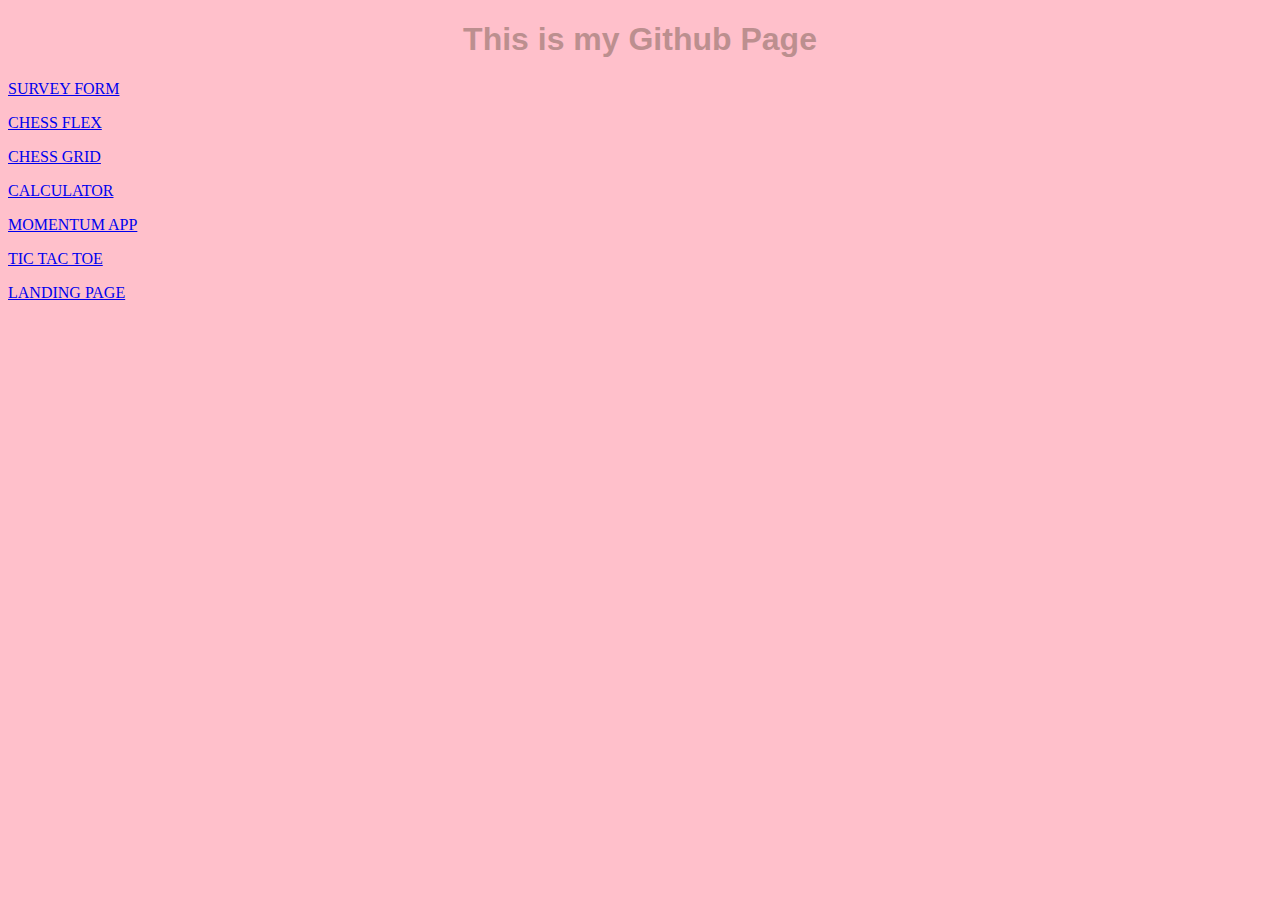
<file: index.html>
<!DOCTYPE html>
<html lang="en">
<head>
    <meta charset="UTF-8">
    <title></title>
    <link rel="stylesheet" type="text/css" href="style.css">
</head>
<body>
    <div class="container">
        <div id="heading">
        <h1>This is my Github Page</h1>
        </div>

        <p><a href=".\survey-form\index.html">SURVEY FORM</a></p>
        <p><a href=".\chess-flex\index.html">CHESS FLEX</a></p>  
        <p><a href=".\chess-grid\index.html">CHESS GRID</a></p>
        <p><a href=".\calculator\index.html">CALCULATOR</a></p>
        <p><a href="app\index.html">MOMENTUM APP</a></p>
        <p><a href=".\TICTACTOE\index.html">TIC TAC TOE</a></p>
        <p><a href=".\landing-page\index.html">LANDING PAGE</a></p>
    </div>
</body>
</html>
</file>
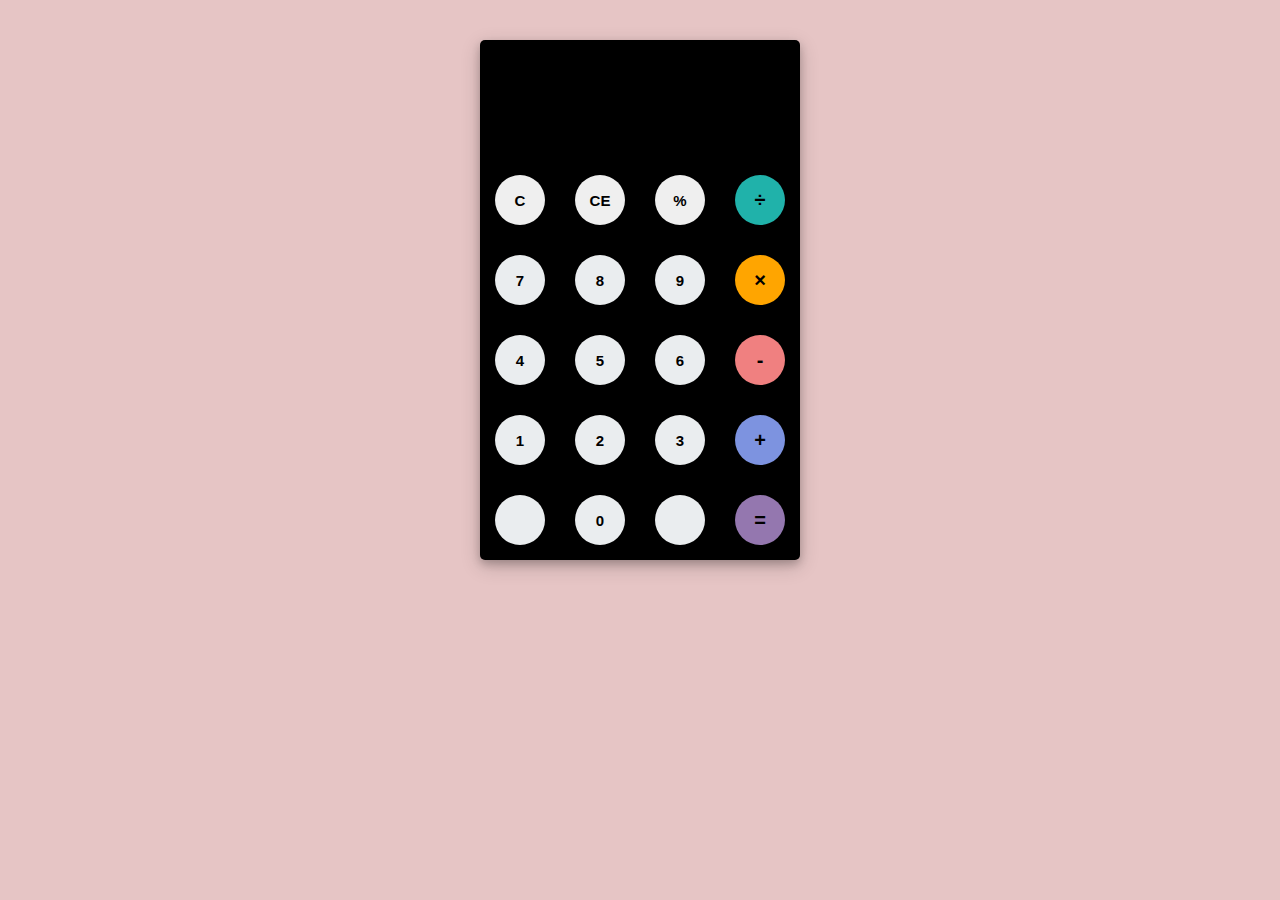
<file: calculator/index.html>
<html>
    <head>
        <link rel="stylesheet" type="text/css" href="style.css">
        <title>Simple Calculator</title>
    </head>
    <body>
        <div id="container">
            <div id="calculator">
                <div id="result">
                    <div id="history">
                        <p id="history-value"></p>
                    </div>
                    <div id="output-value">
                        <p id="output-value"></p>
                    </div>
                </div>
                <div id="keyboard">
                    <button class="operator" id="clear">C</button>
                    <button class="operator" id="backspace">CE</button>
                    <button class="operator" id="%">%</button>
                    <button class="operator" id="/">&#247;</button>

                    <button class="number" id="7">7</button>
                    <button class="number" id="8">8</button>
                    <button class="number" id="9">9</button>

                    <button class="operator" id="*">&times;</button>

                    <button class="number" id="4">4</button>
                    <button class="number" id="5">5</button>
                    <button class="number" id="6">6</button>

                    <button class="operator" id="-">-</button>

                    <button class="number" id="1">1</button>
                    <button class="number" id="2">2</button>
                    <button class="number" id="3">3</button>

                    <button class="operator" id="+">+</button>

                    <button class="empty" id="empty"></button>

                    <button class="number" id="0">0</button>

                    <button class="empty" id="empty"></button>

                    <button class="operator" id="=">=</button>
                </div>
            </div>
        </div>
        <script src="script.js"></script>

    </body>
</html>
</file>
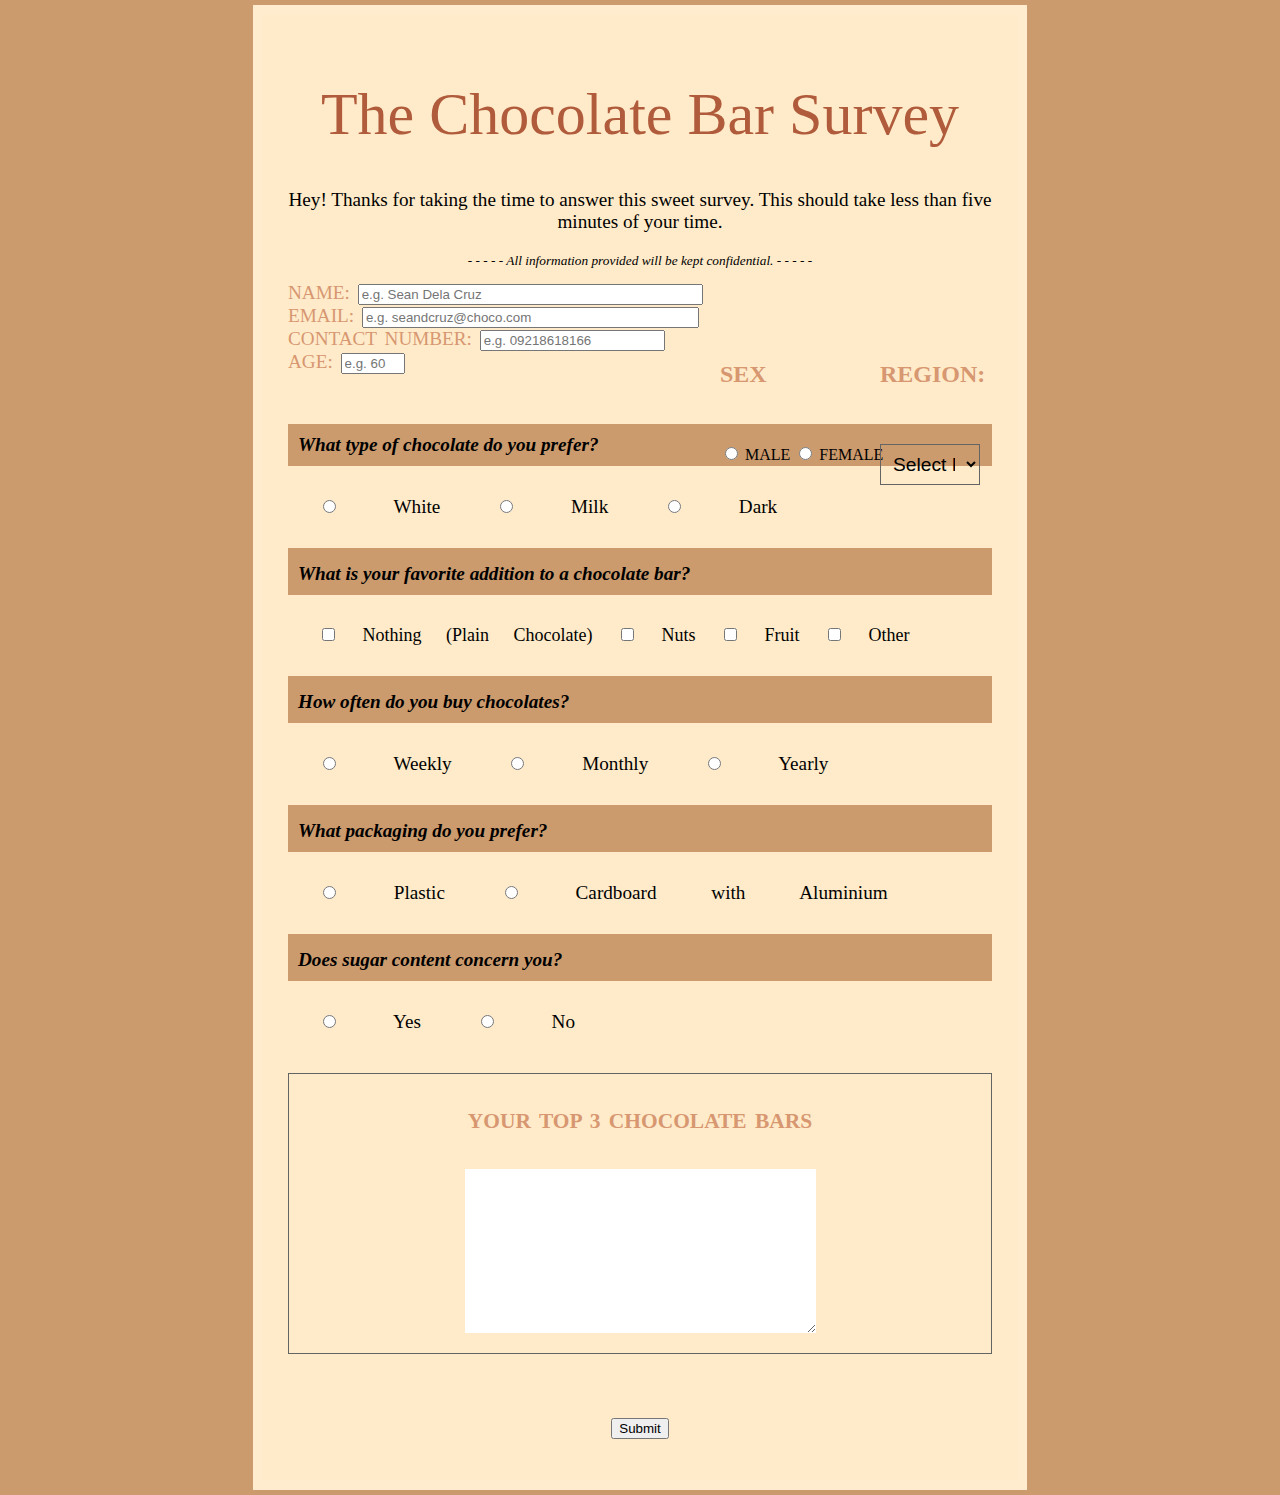
<file: survey-form/index.html>
<html>
    <head>
    <title>Survey Form</title>
    <link rel="stylesheet" href=".\style.css"/>
    <img scr=" batch12-fe-activities\survey-form\assets\Chocolate.jpg">
</head>

<body>
    <main class="container-main">
      <!-----  <div class="container-img">

        <img src="C:\Users\sean andrea\AvionSchool\batch12-fe-activities\survey-form\assets\1230679.gif" alt="" id="image">
        <nav>
            <h6><a href="#container-survey">Take The Chocoalate Bar Survey</a></h6>
            
        </nav>
     </div> -->

<div class="box-survey">
     <div class="container-survey">
        <h1 id="title">The Chocolate Bar Survey</h1>
        <p id="description">Hey! Thanks for taking the time to answer this sweet survey. This should take less than five minutes of your time.</i></p>

   <form>

        <p class="heading"><i>- - - - - All information provided will be kept confidential. - - - - - </p>
    <section class="personal-info">
        <section class="primary-info">
            
                <label for="name" id="name-label">NAME:</label>
                <input type="text" name="name" id="name-label" placeholder="e.g. Sean Dela Cruz" required size="40"><br>

                <label for="email" id="email-label">EMAIL:</label>
                <input type="text" name="email" id="email-label" placeholder="e.g. seandcruz@choco.com" pattern="[a-z0-9._%+-]+@[a-z0-9.-]+\.[a-z]{2,}$" required size="39"><br>
               
               
                <label for="contact" id="contact-label">CONTACT NUMBER:</label>
                <input type="text" name="contact" id="contact-label" placeholder="e.g. 09218618166" pattern="[0]+\d{10}$" required maxlength="11"><br>

                <label for="age" id="age-label">AGE:</label>
                <input type="number" name="age" id="age" placeholder="e.g. 60" pattern="[0-9]{3}" min="1" max="105" required>
            
           </section>
      
        
   
        <div class="secondary-info">
                <section>
                  <h6>SEX</h6>
                  <div class="flex-row-item">
                    <input type="radio" name="sex" value="male" id="sex-male" required>
                    <label for="sex-male" >MALE</label>
                    <input type="radio" name="sex" value="female" id="sex-female">
                    <label for="sex-female" >FEMALE</label>
                  </div>
                </div>
                </section>
               

       <section class="region">
            <h6>REGION:</h6>
            <div class="region-item">
              <select name="country" id="dropdown" placeholder="Select Country" required>
              <option value="" disabled="disabled" selected >Select Region</option>
              <option value="NCR">NCR:National Capital Region</option>
              <option value="CAR">CAR: Cordillera Administrative Region</option>
              <option value="R1">Region I</option>
              <option value="R2">Region II</option>
              <option value="R3">Region III</option>
              <option value="R4A">Region IV-A</option>
              <option value="R4B">MIMAROPA</option>
              <option value="R5">Region V</option>
              <option value="R6">Region VI</option>
              <option value="R7">Region VII</option>
              <option value="R8">Region VIII</option>
              <option value="R9">Region IX</option>
              <option value="R10">Region X</option>
              <option value="R11">Region XI</option>
              <option value="R12">Region XII</option>
              <option value="R13">Region XIII</option>
              <option value="BARMM">BARMM:Bangsamoro</option>
                
            </select>
          </div>
          </section>
        </section>
      
          <div class="survey">
                <h6>What type of chocolate do you prefer?</h6>
                <div class="radio-item1">
                      <input type="radio" name="type" value="White" id="type-label">
                      <label for="White">White</label>

                      <input type="radio" name="type" value="Milk" id="type-label">
                      <label for="Milk" >Milk</label>

                      <input type="radio" name="type" value="Dark" id="type-label">
                      <label for="Dark" >Dark</label>
                    </div>
                              
             

            <div class="surveytwo">
                <h6>What is your favorite addition to a chocolate bar?</h6>
                    <div class="checkbox-item">
                        
                      <input type="checkbox" name="addition" value="Plain" id="addition-label">
                      <label for="Nothing" >Nothing (Plain Chocolate)</label>
                    
                 
                      <input type="checkbox" name="addition" value="newspaper" id="addition-label">
                      <label for="Nuts">Nuts</label>
                    
                  
                      <input type="checkbox" name="addition" value="Fruit" id="addition-label">
                      <label for="Fruit">Fruit</label>

                      <input type="checkbox" name="addition" value="Other" id="addition-label">
                      <label for="Other">Other</label>

                    </div>


              <div class="surveythree">
                <h6>How often do you buy chocolates?</h6>
                    <div class="radio-item2">
                          
                        <input type="radio" name="frequency" value="Weekly" id="freq-label">
                        <label for="Weekly" >Weekly</label>
  
                        <input type="radio" name="frequency" value="Monthly" id="freq-label">
                        <label for="Monthly">Monthly</label>

                        <input type="radio" name="frequency" value="Yearly" id="freq-label">
                        <label for="Yearly">Yearly</label>

                    </div>

              <div class="surveyfour">
                <h6>What packaging do you prefer?</h6>
                    <div class="radio-item3">
                          
                        <input type="radio" name="pack" value="Plastic" id="pack-label">
                        <label for="Weekly">Plastic</label>
  
                        <input type="radio" name="pack" value="Aluminium" id="pack-label">
                        <label for="Aluminium">Cardboard with Aluminium</label>

                    </div>

              <div class="surveyfive"></div>
                <h6>Does sugar content concern you?</h6>
                    <div class="radio-item4">
                          
                        <input type="radio" name="content" value="Yes" id="content-label">
                        <label for="Yes">Yes</label>
  
                        <input type="radio" name="content" value="No" id="content-label">
                        <label for="No">No</label>
                        
                    </div>
                  </div>

        </section>
    </section>
              </div>
              </div>
              </div>

        <div class="feedback-form">
            <h6>YOUR TOP 3 CHOCOLATE BARS</h6>

            <textarea name="feedback" id="feedback" cols="30" rows="3"></textarea><br>

          </div>

          <div id="submit">
            <div class="effects">
              <input type="submit" name="button" value="Submit" id="submit">
        </div>
            </div> 
    </div>
  

        </form>

</body>

</html>
</file>
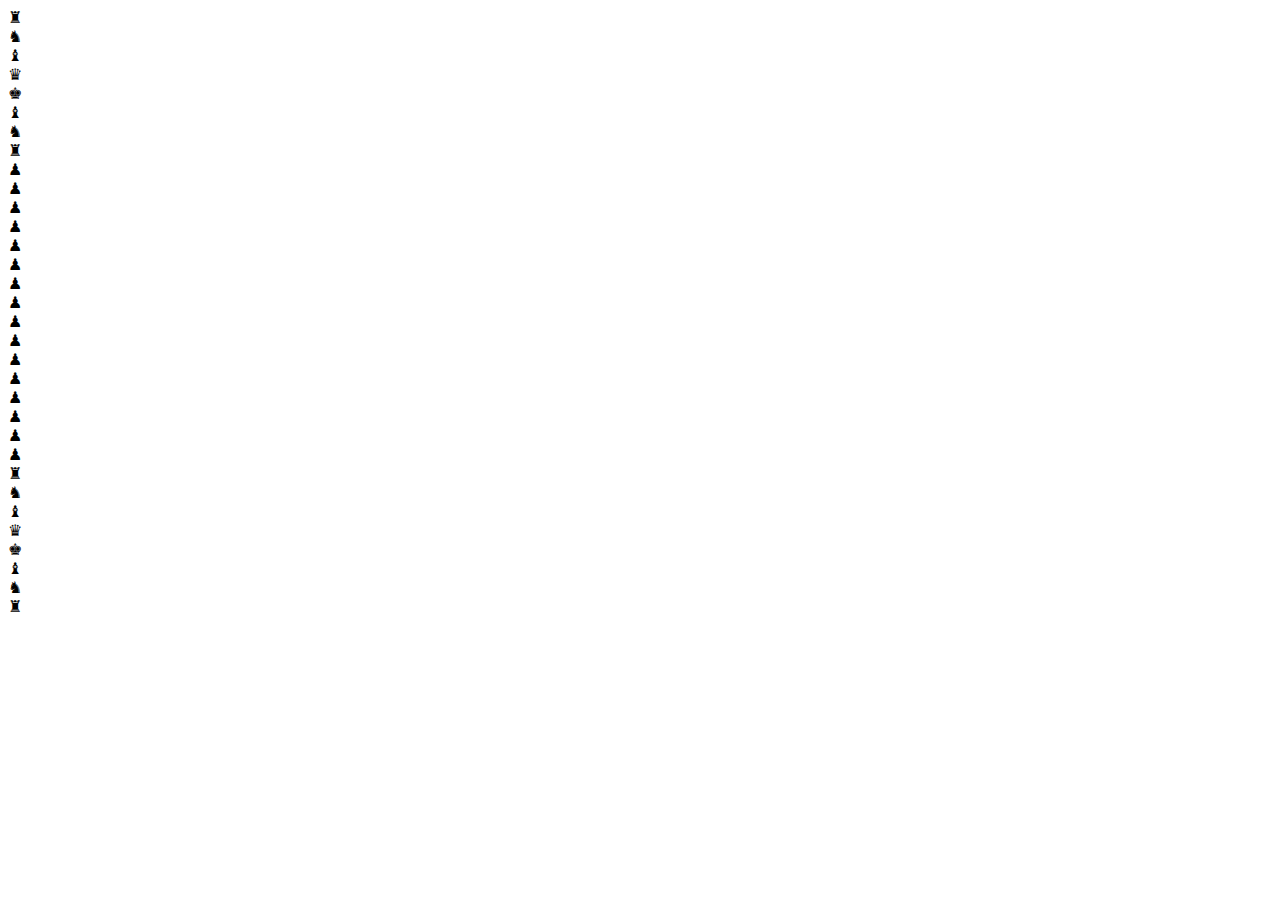
<file: chess-flex-grid/chess-flex/index.html>
<html>
  <head>
    <title>chessboard</title>
    <link rel="stylesheet" type="text/css" href="C:\Users\avion-school\batch12-fe-activities\chess-flex-grid\chess-flex\style.css">
    <meta charset="UTF-8">
  </head>
<body>
  <div class="board">
    <div class="box">&#9820;</div>
    <div class="box">&#9822;</div>
    <div class="box">&#9821;</div>
    <div class="box">&#9819;</div>
    <div class="box">&#9818;</div>
    <div class="box">&#9821;</div>
    <div class="box">&#9822;</div>
    <div class="box">&#9820;</div>
    <div class="box">&#9823;</div>
    <div class="box">&#9823;</div>
    <div class="box">&#9823;</div>
    <div class="box">&#9823;</div>
    <div class="box">&#9823;</div>
    <div class="box">&#9823;</div>
    <div class="box">&#9823;</div>
    <div class="box">&#9823;</div>
    <div class="box"></div>
    <div class="box"></div>
    <div class="box"></div>
    <div class="box"></div>
    <div class="box"></div>
    <div class="box"></div>
    <div class="box"></div>
    <div class="box"></div>
    <div class="box"></div>
    <div class="box"></div>
    <div class="box"></div>
    <div class="box"></div>
    <div class="box"></div>
    <div class="box"></div>
    <div class="box"></div>
    <div class="box"></div>
    <div class="box"></div>
    <div class="box"></div>
    <div class="box"></div>
    <div class="box"></div>
    <div class="box"></div>
    <div class="box"></div>
    <div class="box"></div>
    <div class="box"></div>
    <div class="box"></div>
    <div class="box"></div>
    <div class="box"></div>
    <div class="box"></div>
    <div class="box"></div>
    <div class="box"></div>
    <div class="box"></div>
    <div class="box"></div>
    <div class="box">&#9823;</div>
    <div class="box">&#9823;</div>
    <div class="box">&#9823;</div>
    <div class="box">&#9823;</div>
    <div class="box">&#9823;</div>
    <div class="box">&#9823;</div>
    <div class="box">&#9823;</div>
    <div class="box">&#9823;</div>
    <div class="box">&#9820;</div>
    <div class="box">&#9822;</div>
    <div class="box">&#9821;</div>
    <div class="box">&#9819;</div>
    <div class="box">&#9818;</div>
    <div class="box">&#9821;</div>
    <div class="box">&#9822;</div>
    <div class="box">&#9820;</div>
</div>

  </body>
</html>
</file>
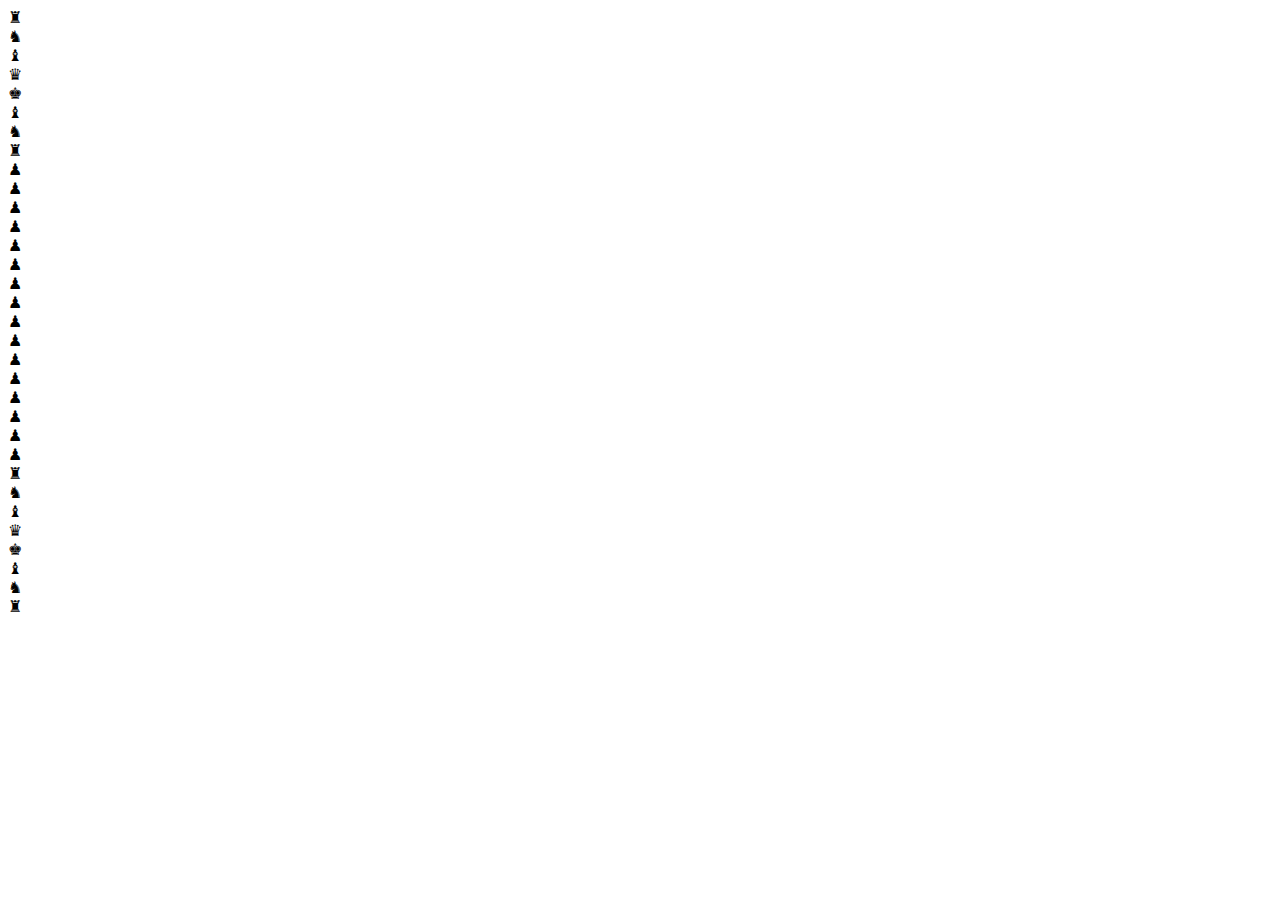
<file: chess-flex-grid/chess-grid/index.html>
<html lang="en">
    <head>
      <meta charset="UTF-8">
      <title>Chess-Grid</title>
      <link rel="stylesheet" type="text/css" href="C:\Users\avion-school\batch12-fe-activities\chess-flex-grid\chess-grid\style.css">
    </head>
    <body>
    
      <div class="board">
        
      <div class="top">
      </div>
      
      <div class="box">&#9820;</div>
      <div class="box">&#9822;</div>
      <div class="box">&#9821;</div>
      <div class="box">&#9819;</div>
      <div class="box">&#9818;</div>
      <div class="box">&#9821;</div>
      <div class="box">&#9822;</div>
      <div class="box">&#9820;</div>
      <div class="box">&#9823;</div>
      <div class="box">&#9823;</div>
      <div class="box">&#9823;</div>
      <div class="box">&#9823;</div>
      <div class="box">&#9823;</div>
      <div class="box">&#9823;</div>
      <div class="box">&#9823;</div>
      <div class="box">&#9823;</div>
    
      <div class="box"></div>
      <div class="box"></div>
      <div class="box"></div>
      <div class="box"></div>
      <div class="box"></div>
      <div class="box"></div>
      <div class="box"></div>
      <div class="box"></div>
      <div class="box"></div>
      <div class="box"></div>
      <div class="box"></div>
      <div class="box"></div>
      <div class="box"></div>
      <div class="box"></div>
      <div class="box"></div>
      <div class="box"></div>
      <div class="box"></div>
      <div class="box"></div>
      <div class="box"></div>
      <div class="box"></div>
      <div class="box"></div>
      <div class="box"></div>
      <div class="box"></div>
      <div class="box"></div>
      <div class="box"></div>
      <div class="box"></div>
      <div class="box"></div>
      <div class="box"></div>
      <div class="box"></div>
      <div class="box"></div>
      <div class="box"></div>
      <div class="box"></div>
    
      <div class="box">&#9823;</div>
      <div class="box">&#9823;</div>
      <div class="box">&#9823;</div>
      <div class="box">&#9823;</div>
      <div class="box">&#9823;</div>
      <div class="box">&#9823;</div>
      <div class="box">&#9823;</div>
      <div class="box">&#9823;</div>
      <div class="box">&#9820;</div>
      <div class="box">&#9822;</div>
      <div class="box">&#9821;</div>
      <div class="box">&#9819;</div>
      <div class="box">&#9818;</div>
      <div class="box">&#9821;</div>
      <div class="box">&#9822;</div>
      <div class="box">&#9820;</div>
    
      <div class="bottom">
      </div>
    
    </div>
    </body>
    </html>
</file>
<file: style.css>
html{
    background-color: pink;
}

#heading>h1{
    text-align: center;
    font-family: "Arial";
    font-weight: 500px;
    color:rosybrown;
}
</file>
<file: calculator/style.css>
body{
	font-family: 'Open Sans',sans-serif;
	background-color: rgb(230, 197, 197);
}
#container{
	width: 1000px;
	height: 550px;
	margin: 20px auto;	
}
#calculator{
	width: 320px;
	height: 520px;
	background-color: #000000;
	margin: 0 auto;
	top: 20px;
	position: relative;
	border-radius: 5px;
	box-shadow: 0 4px 8px 0 rgba(0, 0, 0, 0.2), 0 6px 20px 0 rgba(0, 0, 0, 0.19);
}
#result{
	height: 120px;
    margin-left:20px;
    color:#ffffff;
    font-size: 35px;
    
}
#history{
	text-align: right;
	height: 20px;
	margin: 0 20px;
	padding-top: 20px;
	font-size: 35px;
	color: #ffffff;
}
#output{
	text-align: right;
	height: 60px;
	margin: 10px 20px;
	font-size: 30px;
}
#keyboard{
	height: 400px;
}
.operator, .number, .empty{
	width: 50px;
	height: 50px;
	margin: 15px;
	float: left;
	border-radius: 50%;
	border-width: 0;
	font-weight: bold;
	font-size: 15px;
}
.number, .empty{
	background-color: #eaedef;
}
.number, .operator{
	cursor: pointer;
}
.operator:active, .number:active{
	font-size: 13px;
}
.operator:focus, .number:focus, .empty:focus{
	outline: 0;
}
button:nth-child(4){
	font-size: 20px;
	background-color: #20b2aa;
}
button:nth-child(8){
	font-size: 20px;
	background-color: #ffa500;
}
button:nth-child(12){
	font-size: 20px;
	background-color: #f08080;
}
button:nth-child(16){
	font-size: 20px;
	background-color: #7d93e0;
}
button:nth-child(20){
	font-size: 20px;
	background-color: #9477af;
}body{
	font-family: 'Open Sans',sans-serif;
	background-color: rgb(230, 197, 197);
}
#container{
	width: 1000px;
	height: 550px;
	margin: 20px auto;	
}
#calculator{
	width: 320px;
	height: 520px;
	background-color: #000000;
	margin: 0 auto;
	top: 20px;
	position: relative;
	border-radius: 5px;
	box-shadow: 0 4px 8px 0 rgba(0, 0, 0, 0.2), 0 6px 20px 0 rgba(0, 0, 0, 0.19);
}
#result{
	height: 120px;
    margin-left:20px;
    color:#ffffff;
    font-size: 35px;
    
}
#history{
	text-align: right;
	height: 20px;
	margin: 0 20px;
	padding-top: 20px;
	font-size: 35px;
	color: #ffffff;
}
#output{
	text-align: right;
	height: 60px;
	margin: 10px 20px;
	font-size: 30px;
}
#keyboard{
	height: 400px;
}
.operator, .number, .empty{
	width: 50px;
	height: 50px;
	margin: 15px;
	float: left;
	border-radius: 50%;
	border-width: 0;
	font-weight: bold;
	font-size: 15px;
}
.number, .empty{
	background-color: #eaedef;
}
.number, .operator{
	cursor: pointer;
}
.operator:active, .number:active{
	font-size: 13px;
}
.operator:focus, .number:focus, .empty:focus{
	outline: 0;
}
button:nth-child(4){
	font-size: 20px;
	background-color: #20b2aa;
}
button:nth-child(8){
	font-size: 20px;
	background-color: #ffa500;
}
button:nth-child(12){
	font-size: 20px;
	background-color: #f08080;
}
button:nth-child(16){
	font-size: 20px;
	background-color: #7d93e0;
}
button:nth-child(20){
	font-size: 20px;
	background-color: #9477af;
}
</file>
